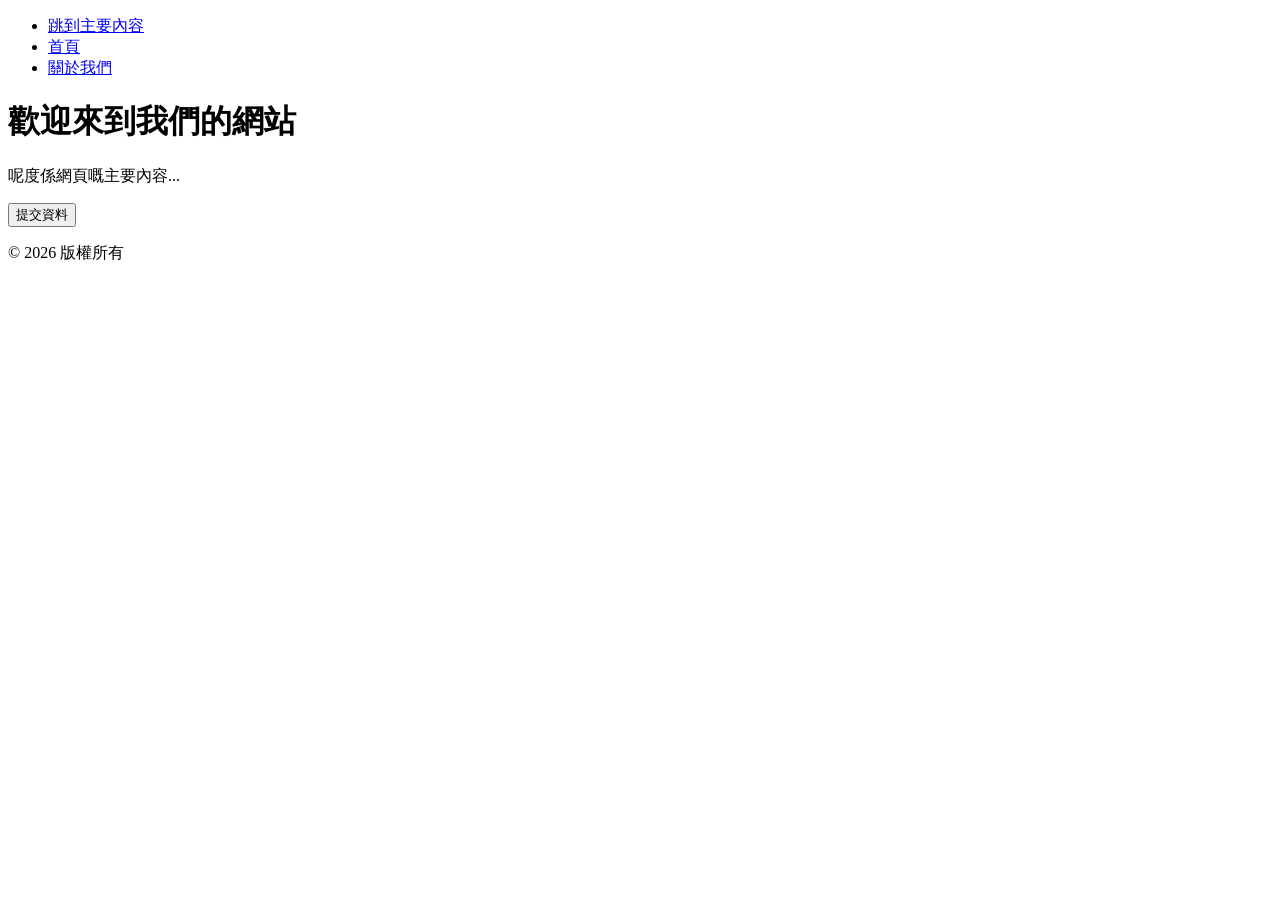
<file: INDEX.HTML>
<!DOCTYPE html>
<!-- 1. 一定要設定語言（例如 zh-Hant 代表繁體中文），等螢幕閱讀器知用咩發音 -->
<html lang="zh-Hant">
<head>
    <meta charset="UTF-8">
    <meta name="viewport" content="width=device-width, initial-scale=1.0">
    <!-- 2. Title 寫得清清楚楚，盲人一入網頁就知自己去咗邊頁 -->
    <title>首頁 - 我的無障礙網站範例</title>
</head>
<body>

    <!-- 3. 主要導覽列用 <nav> -->
    <nav aria-label="主選單">
        <ul>
            <li><a href="#main-content">跳到主要內容</a></li> <!-- 方便鍵盤使用者直接跳過 Menu -->
            <li><a href="/">首頁</a></li>
            <li><a href="/about">關於我們</a></li>
        </ul>
    </nav>

    <!-- 4. 主要內容用 <main>，全網頁只可以有一個 <main> -->
    <main id="main-content">
        <h1>歡迎來到我們的網站</h1>
        <p>呢度係網頁嘅主要內容...</p>
        
        <!-- 按鈕用 <button>，唔好用 <div> -->
        <button type="button" onclick="alert('提交成功！')">提交資料</button>
    </main>

    <!-- 5. 頁腳用 <footer> -->
    <footer>
        <p>&copy; 2026 版權所有</p>
    </footer>

</body>
</html>
</file>
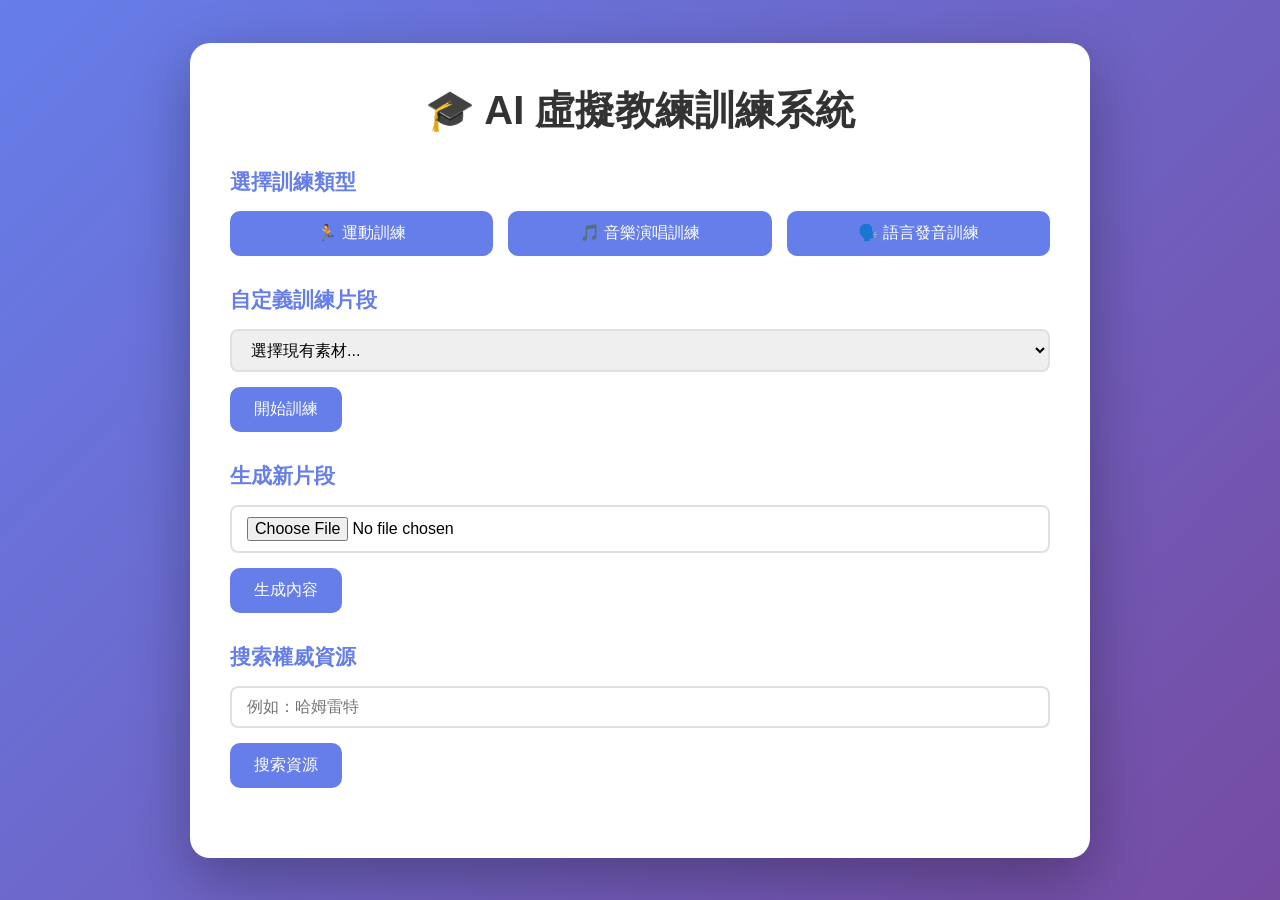
<file: src/training-interface/training-ui.html>
<!DOCTYPE html>
<html lang="zh-CN">
<head>
  <meta charset="UTF-8">
  <meta name="viewport" content="width=device-width, initial-scale=1.0">
  <title>AI 虛擬教練訓練系統</title>
  <style>
    * {
      margin: 0;
      padding: 0;
      box-sizing: border-box;
    }
    body {
      font-family: 'Arial', sans-serif;
      background: linear-gradient(135deg, #667eea 0%, #764ba2 100%);
      min-height: 100vh;
      display: flex;
      justify-content: center;
      align-items: center;
      padding: 20px;
    }
    .container {
      background: white;
      border-radius: 20px;
      box-shadow: 0 20px 60px rgba(0, 0, 0, 0.3);
      max-width: 900px;
      width: 100%;
      padding: 40px;
    }
    h1 {
      text-align: center;
      color: #333;
      margin-bottom: 30px;
      font-size: 2.5em;
    }
    .training-section {
      margin-bottom: 30px;
    }
    .training-section h3 {
      color: #667eea;
      margin-bottom: 15px;
      font-size: 1.3em;
    }
    .button-group {
      display: grid;
      grid-template-columns: repeat(auto-fit, minmax(200px, 1fr));
      gap: 15px;
      margin-bottom: 20px;
    }
    button {
      padding: 12px 24px;
      background: #667eea;
      color: white;
      border: none;
      border-radius: 10px;
      cursor: pointer;
      font-size: 1em;
      transition: all 0.3s ease;
    }
    button:hover {
      background: #764ba2;
      transform: translateY(-2px);
      box-shadow: 0 10px 20px rgba(102, 126, 234, 0.4);
    }
    .input-group {
      display: flex;
      gap: 10px;
      margin-bottom: 15px;
    }
    input[type="text"],
    input[type="file"],
    select {
      flex: 1;
      padding: 10px 15px;
      border: 2px solid #e0e0e0;
      border-radius: 8px;
      font-size: 1em;
    }
    input[type="text"]:focus,
    input[type="file"]:focus,
    select:focus {
      outline: none;
      border-color: #667eea;
      box-shadow: 0 0 5px rgba(102, 126, 234, 0.3);
    }
    #result {
      background: #f5f5f5;
      padding: 20px;
      border-radius: 10px;
      margin-top: 20px;
      display: none;
    }
    #result.show {
      display: block;
    }
    .score {
      font-size: 1.2em;
      color: #667eea;
      font-weight: bold;
    }
    video, canvas {
      max-width: 100%;
      margin-top: 20px;
      border-radius: 10px;
      display: none;
    }
    video.active, canvas.active {
      display: block;
    }
  </style>
</head>
<body>
  <div class="container">
    <h1>🎓 AI 虛擬教練訓練系統</h1>

    <!-- 訓練類型選擇 -->
    <div class="training-section">
      <h3>選擇訓練類型</h3>
      <div class="button-group">
        <button onclick="startMotionTraining()">🏃 運動訓練</button>
        <button onclick="startMusicTraining(440)">🎵 音樂演唱訓練</button>
        <button onclick="startSpeechTraining('Bonjour')">🗣️ 語言發音訓練</button>
      </div>
    </div>

    <!-- 片段選擇 -->
    <div class="training-section">
      <h3>自定義訓練片段</h3>
      <div class="input-group">
        <select id="existingMaterial">
          <option value="">選擇現有素材...</option>
          <option value="segment1">片段 1：基本劍擊動作</option>
          <option value="segment2">片段 2：發音練習句子</option>
          <option value="segment3">片段 3：歌詞朗讀</option>
        </select>
      </div>
      <button onclick="processSelectedSegment()">開始訓練</button>
    </div>

    <!-- 上傳演示 -->
    <div class="training-section">
      <h3>生成新片段</h3>
      <div class="input-group">
        <input id="demoFile" type="file" />
      </div>
      <button onclick="processUploadedDemo()">生成內容</button>
    </div>

    <!-- 資源搜索 -->
    <div class="training-section">
      <h3>搜索權威資源</h3>
      <div class="input-group">
        <input id="searchKeyword" type="text" placeholder="例如：哈姆雷特" />
      </div>
      <button onclick="searchContent()">搜索資源</button>
    </div>

    <!-- 結果顯示 -->
    <div id="result"></div>
    
    <!-- 媒體元素 -->
    <video id="video" autoplay playsinline></video>
    <canvas id="canvas"></canvas>
  </div>

  <script>
    function processSelectedSegment() {
      const selectedMaterial = document.getElementById("existingMaterial").value;
      if (selectedMaterial) {
        console.log(`訓練開始，現有片段: ${selectedMaterial}`);
        showResult(`已加載片段: ${selectedMaterial}`);
      } else {
        alert("請選擇一個片段！");
      }
    }

    function processUploadedDemo() {
      const demoFile = document.getElementById("demoFile").files[0];
      if (demoFile) {
        console.log(`開始分析上傳文件: ${demoFile.name}`);
        showResult(`正在分析: ${demoFile.name}`);
      } else {
        alert("請上傳一個文件！");
      }
    }

    async function searchContent() {
      const keyword = document.getElementById("searchKeyword").value;
      if (keyword) {
        showResult(`正在搜索資源: ${keyword}...`);
      } else {
        alert("請輸入搜索關鍵字！");
      }
    }

    function startMotionTraining() {
      showResult("🏃 運動訓練已啟動，請允許攝像頭訪問權限");
      const video = document.getElementById("video");
      video.classList.add("active");
    }

    function startMusicTraining(frequency) {
      showResult(`🎵 音樂訓練已啟動，目標頻率: ${frequency}Hz`);
    }

    function startSpeechTraining(targetPhrase) {
      showResult(`🗣️ 語言訓練已啟動，目標: "${targetPhrase}"`);
    }

    function showResult(message) {
      const resultDiv = document.getElementById("result");
      resultDiv.textContent = message;
      resultDiv.classList.add("show");
    }
  </script>
</body>
</html>
</file>
